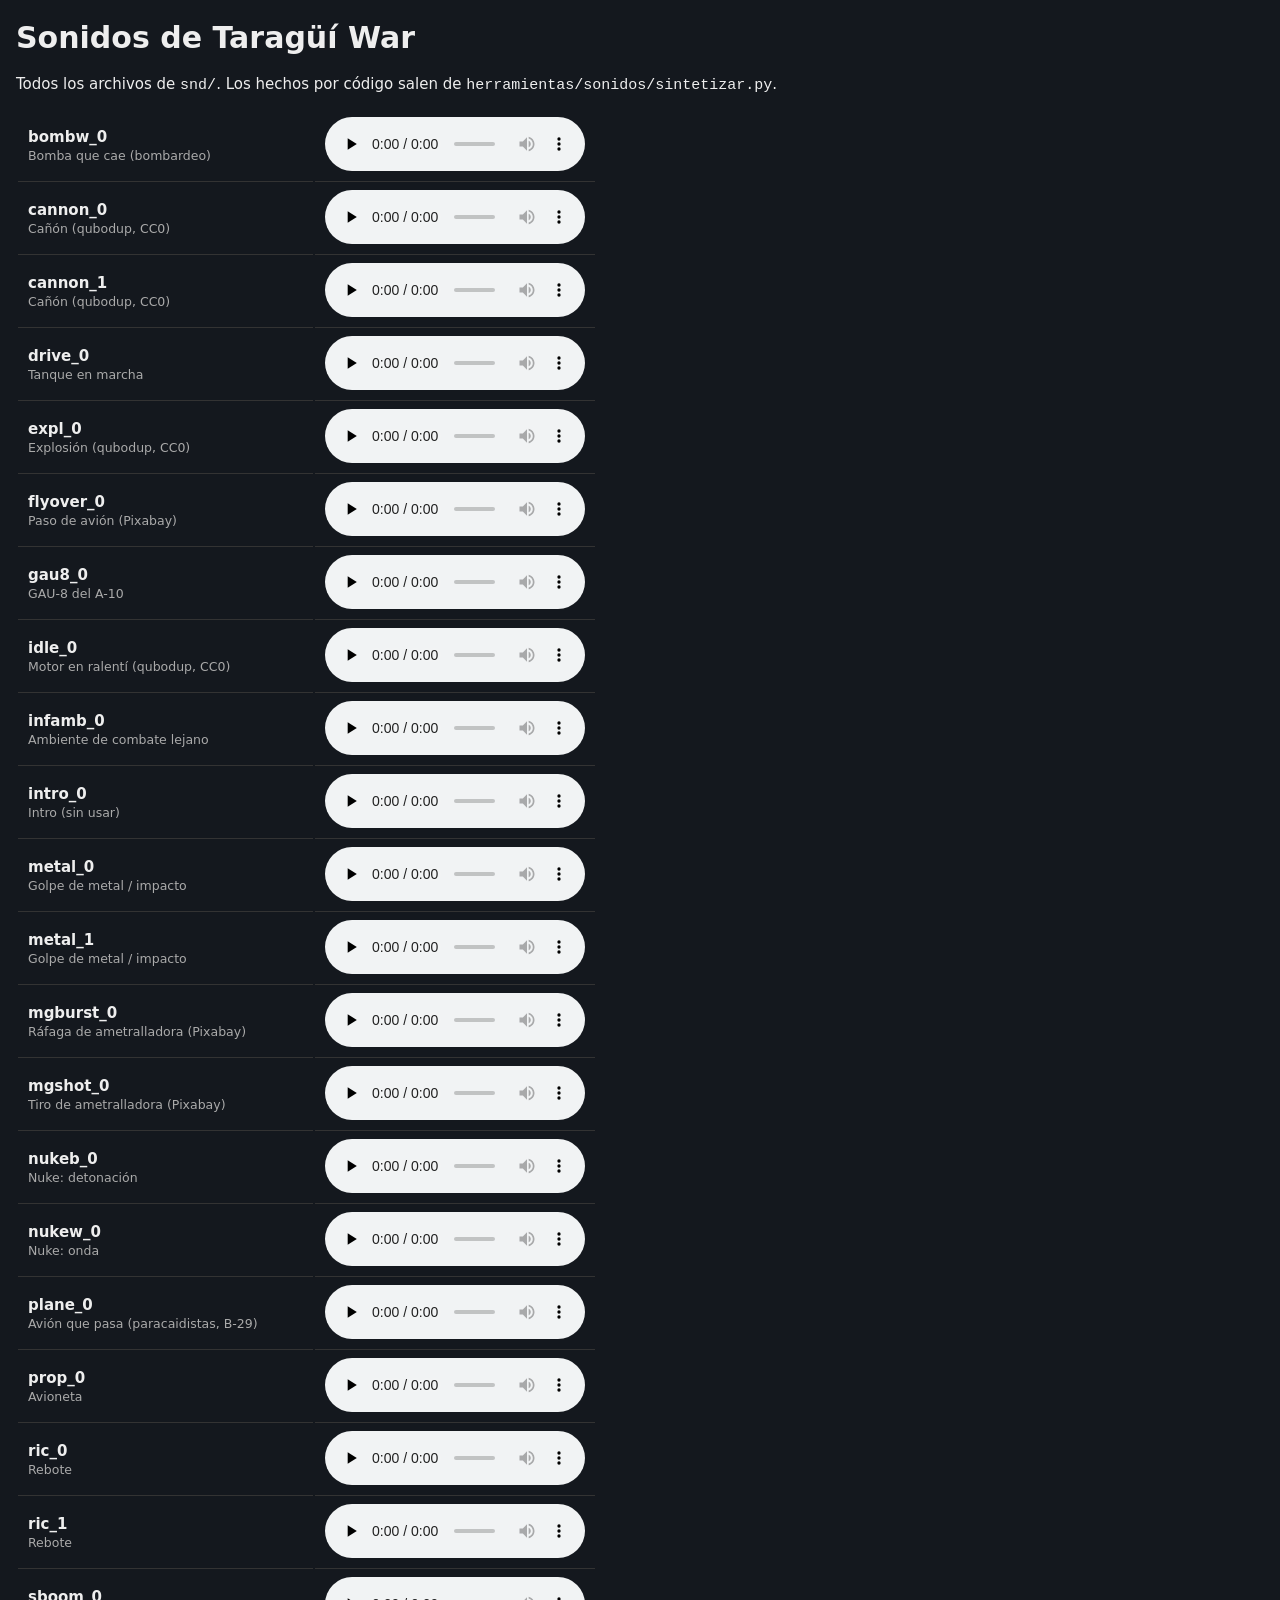
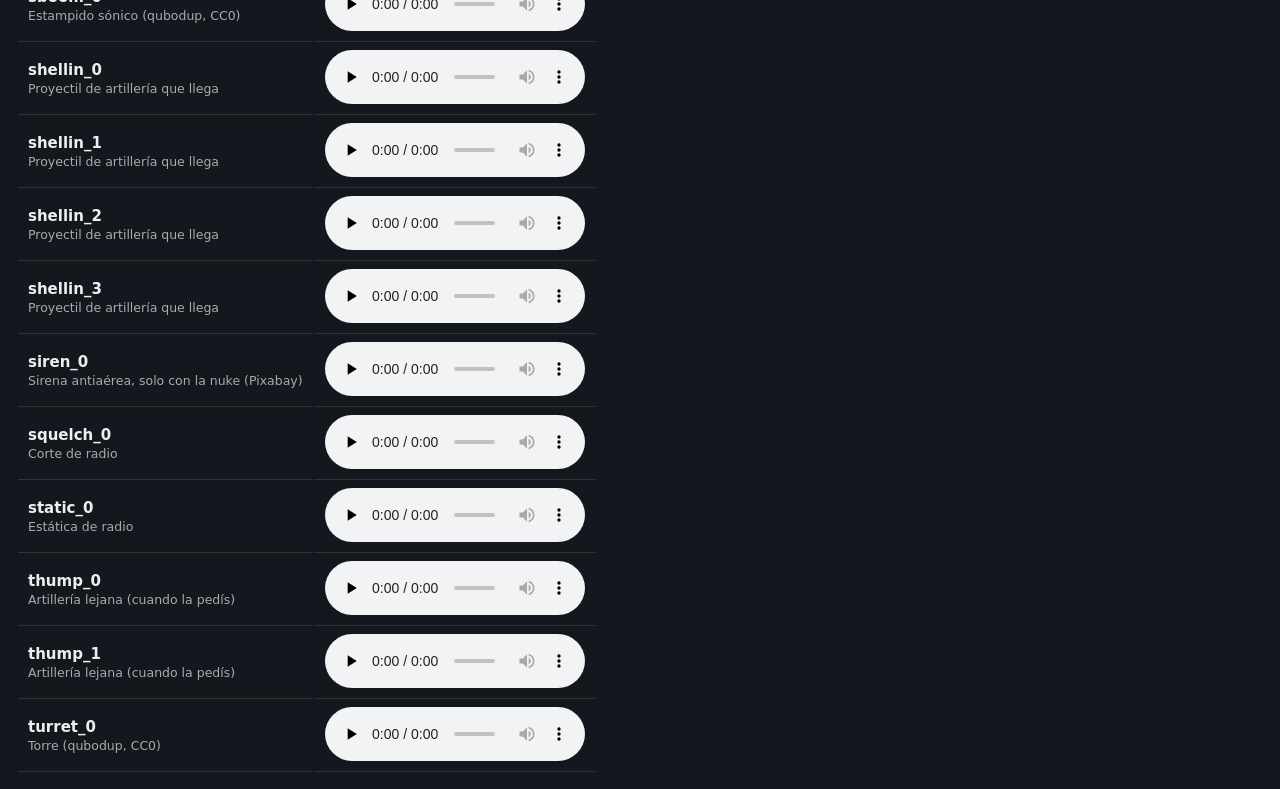
<file: herramientas/sonidos/escuchar.html>
<!doctype html><html lang="es"><meta charset="utf-8"><meta name="viewport" content="width=device-width,initial-scale=1"><title>Sonidos del juego</title>
<style>body{font:15px system-ui,sans-serif;background:#14181e;color:#eee;margin:16px}td{padding:6px 10px;border-bottom:1px solid #333;vertical-align:middle}small{color:#aaa}audio{width:260px}</style>
<h1>Sonidos de Taragüí War</h1><p>Todos los archivos de <code>snd/</code>. Los hechos por código salen de <code>herramientas/sonidos/sintetizar.py</code>.</p><table><tr><td><b>bombw_0</b><br><small>Bomba que cae (bombardeo)</small></td><td><audio controls preload="none" src="../../snd/bombw_0.mp3"></audio></td></tr><tr><td><b>cannon_0</b><br><small>Cañón (qubodup, CC0)</small></td><td><audio controls preload="none" src="../../snd/cannon_0.mp3"></audio></td></tr><tr><td><b>cannon_1</b><br><small>Cañón (qubodup, CC0)</small></td><td><audio controls preload="none" src="../../snd/cannon_1.mp3"></audio></td></tr><tr><td><b>drive_0</b><br><small>Tanque en marcha</small></td><td><audio controls preload="none" src="../../snd/drive_0.mp3"></audio></td></tr><tr><td><b>expl_0</b><br><small>Explosión (qubodup, CC0)</small></td><td><audio controls preload="none" src="../../snd/expl_0.mp3"></audio></td></tr><tr><td><b>flyover_0</b><br><small>Paso de avión (Pixabay)</small></td><td><audio controls preload="none" src="../../snd/flyover_0.mp3"></audio></td></tr><tr><td><b>gau8_0</b><br><small>GAU-8 del A-10</small></td><td><audio controls preload="none" src="../../snd/gau8_0.mp3"></audio></td></tr><tr><td><b>idle_0</b><br><small>Motor en ralentí (qubodup, CC0)</small></td><td><audio controls preload="none" src="../../snd/idle_0.mp3"></audio></td></tr><tr><td><b>infamb_0</b><br><small>Ambiente de combate lejano</small></td><td><audio controls preload="none" src="../../snd/infamb_0.mp3"></audio></td></tr><tr><td><b>intro_0</b><br><small>Intro (sin usar)</small></td><td><audio controls preload="none" src="../../snd/intro_0.mp3"></audio></td></tr><tr><td><b>metal_0</b><br><small>Golpe de metal / impacto</small></td><td><audio controls preload="none" src="../../snd/metal_0.mp3"></audio></td></tr><tr><td><b>metal_1</b><br><small>Golpe de metal / impacto</small></td><td><audio controls preload="none" src="../../snd/metal_1.mp3"></audio></td></tr><tr><td><b>mgburst_0</b><br><small>Ráfaga de ametralladora (Pixabay)</small></td><td><audio controls preload="none" src="../../snd/mgburst_0.mp3"></audio></td></tr><tr><td><b>mgshot_0</b><br><small>Tiro de ametralladora (Pixabay)</small></td><td><audio controls preload="none" src="../../snd/mgshot_0.mp3"></audio></td></tr><tr><td><b>nukeb_0</b><br><small>Nuke: detonación</small></td><td><audio controls preload="none" src="../../snd/nukeb_0.mp3"></audio></td></tr><tr><td><b>nukew_0</b><br><small>Nuke: onda</small></td><td><audio controls preload="none" src="../../snd/nukew_0.mp3"></audio></td></tr><tr><td><b>plane_0</b><br><small>Avión que pasa (paracaidistas, B-29)</small></td><td><audio controls preload="none" src="../../snd/plane_0.mp3"></audio></td></tr><tr><td><b>prop_0</b><br><small>Avioneta</small></td><td><audio controls preload="none" src="../../snd/prop_0.mp3"></audio></td></tr><tr><td><b>ric_0</b><br><small>Rebote</small></td><td><audio controls preload="none" src="../../snd/ric_0.mp3"></audio></td></tr><tr><td><b>ric_1</b><br><small>Rebote</small></td><td><audio controls preload="none" src="../../snd/ric_1.mp3"></audio></td></tr><tr><td><b>sboom_0</b><br><small>Estampido sónico (qubodup, CC0)</small></td><td><audio controls preload="none" src="../../snd/sboom_0.mp3"></audio></td></tr><tr><td><b>shellin_0</b><br><small>Proyectil de artillería que llega</small></td><td><audio controls preload="none" src="../../snd/shellin_0.mp3"></audio></td></tr><tr><td><b>shellin_1</b><br><small>Proyectil de artillería que llega</small></td><td><audio controls preload="none" src="../../snd/shellin_1.mp3"></audio></td></tr><tr><td><b>shellin_2</b><br><small>Proyectil de artillería que llega</small></td><td><audio controls preload="none" src="../../snd/shellin_2.mp3"></audio></td></tr><tr><td><b>shellin_3</b><br><small>Proyectil de artillería que llega</small></td><td><audio controls preload="none" src="../../snd/shellin_3.mp3"></audio></td></tr><tr><td><b>siren_0</b><br><small>Sirena antiaérea, solo con la nuke (Pixabay)</small></td><td><audio controls preload="none" src="../../snd/siren_0.mp3"></audio></td></tr><tr><td><b>squelch_0</b><br><small>Corte de radio</small></td><td><audio controls preload="none" src="../../snd/squelch_0.mp3"></audio></td></tr><tr><td><b>static_0</b><br><small>Estática de radio</small></td><td><audio controls preload="none" src="../../snd/static_0.mp3"></audio></td></tr><tr><td><b>thump_0</b><br><small>Artillería lejana (cuando la pedís)</small></td><td><audio controls preload="none" src="../../snd/thump_0.mp3"></audio></td></tr><tr><td><b>thump_1</b><br><small>Artillería lejana (cuando la pedís)</small></td><td><audio controls preload="none" src="../../snd/thump_1.mp3"></audio></td></tr><tr><td><b>turret_0</b><br><small>Torre (qubodup, CC0)</small></td><td><audio controls preload="none" src="../../snd/turret_0.mp3"></audio></td></tr></table></html>
</file>
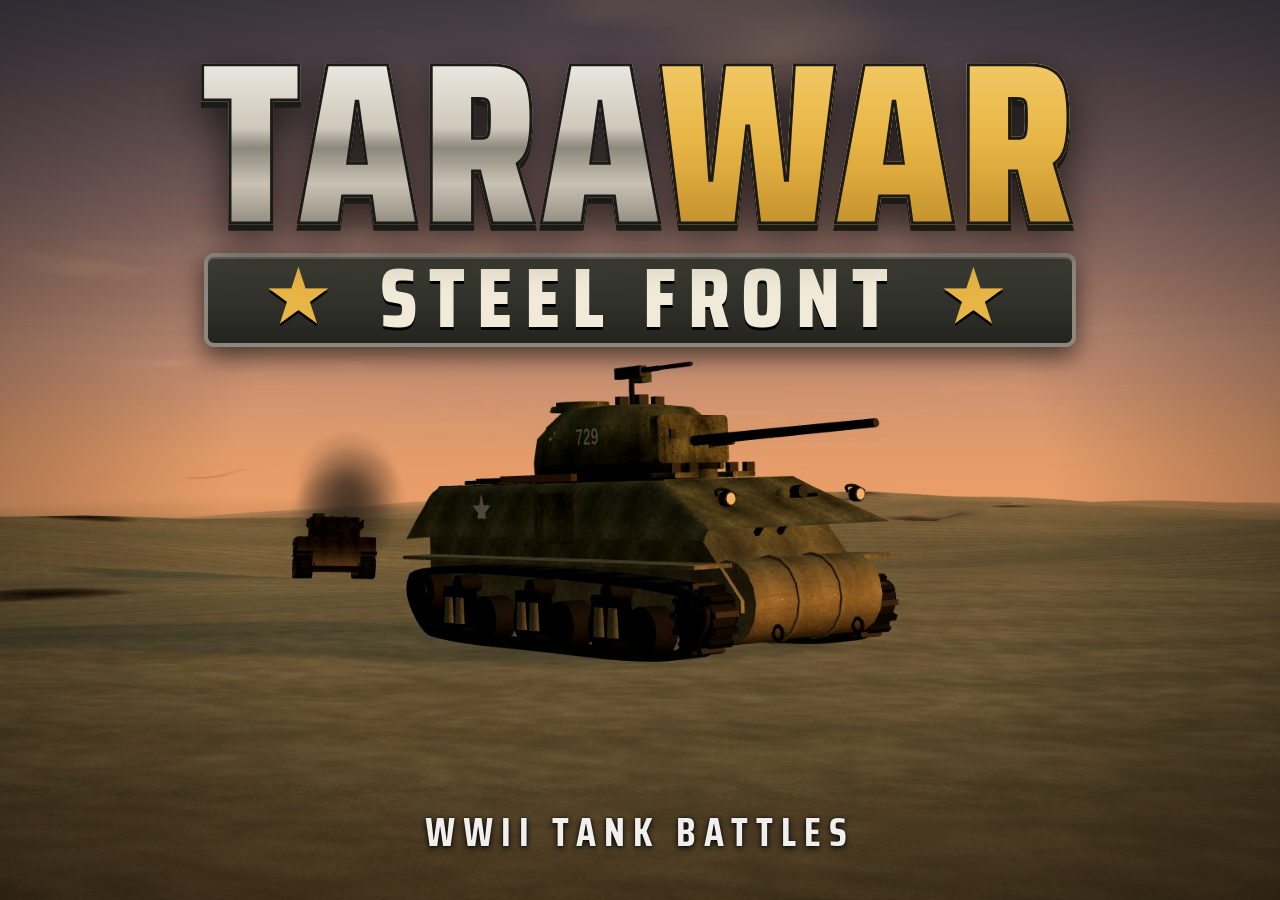
<file: herramientas/crazygames/portadas-juego/portada.html>
<!doctype html><html><head><meta charset="utf-8"><link rel="stylesheet" href="https://fonts.googleapis.com/css2?family=Saira+Condensed:wght@700;800;900&display=swap">
<style>
html,body{margin:0;width:100%;height:100%;overflow:hidden;background:#000}
.bg{position:absolute;inset:0;background:url(escena.jpg) var(--pos,52% 50%)/cover no-repeat;filter:contrast(1.12) saturate(1.18) brightness(1.02)}
.grade{position:absolute;inset:0;background:linear-gradient(180deg,rgba(20,26,40,.55) 0%,rgba(20,26,40,0) 38%,rgba(0,0,0,0) 70%,rgba(30,18,5,.45) 100%),radial-gradient(ellipse at 50% 55%,rgba(0,0,0,0) 45%,rgba(0,0,0,.5) 100%)}
.logo{position:absolute;left:0;right:0;top:var(--top,5%);text-align:center;font-family:'Saira Condensed';line-height:.86}
.t{font-weight:900;font-size:var(--big,230px);letter-spacing:.02em;
 background:linear-gradient(180deg,#f4f1ea 0%,#cfc8bb 42%,#8d877c 52%,#c9c2b4 70%,#7a7468 100%);-webkit-background-clip:text;background-clip:text;color:transparent;
 -webkit-text-stroke:3px #1b1a17;filter:drop-shadow(0 6px 0 #1b1a17) drop-shadow(0 14px 22px rgba(0,0,0,.65))}
.t b{font-weight:900;background:linear-gradient(180deg,#ffe08a 0%,#e7b545 50%,#9c6a12 100%);-webkit-background-clip:text;background-clip:text}
.s{display:inline-flex;align-items:center;gap:.5em;margin-top:.12em;padding:.06em .7em .1em;font-weight:800;font-size:var(--small,84px);letter-spacing:.14em;color:#f2ead8;
 background:linear-gradient(180deg,#3d3f36,#23241f);border:4px solid #8d877c;border-radius:10px;box-shadow:0 10px 24px rgba(0,0,0,.6),inset 0 2px 0 rgba(255,255,255,.18);text-shadow:0 3px 0 #000}
.s i{font-style:normal;color:#e7b545;font-size:.8em}
.tag{position:absolute;left:0;right:0;bottom:var(--bot,4%);text-align:center;font-family:'Saira Condensed';font-weight:700;font-size:var(--tag,40px);letter-spacing:.2em;color:#fff;text-shadow:0 2px 6px #000,0 0 2px #000;opacity:.92}
</style></head><body>
<div class="bg"></div><div class="grade"></div>
<div class="logo"><div class="t">TARA<b>WAR</b></div><div class="s"><i>★</i>STEEL FRONT<i>★</i></div></div>
<div class="tag">WWII TANK BATTLES</div>
</body></html>
</file>
